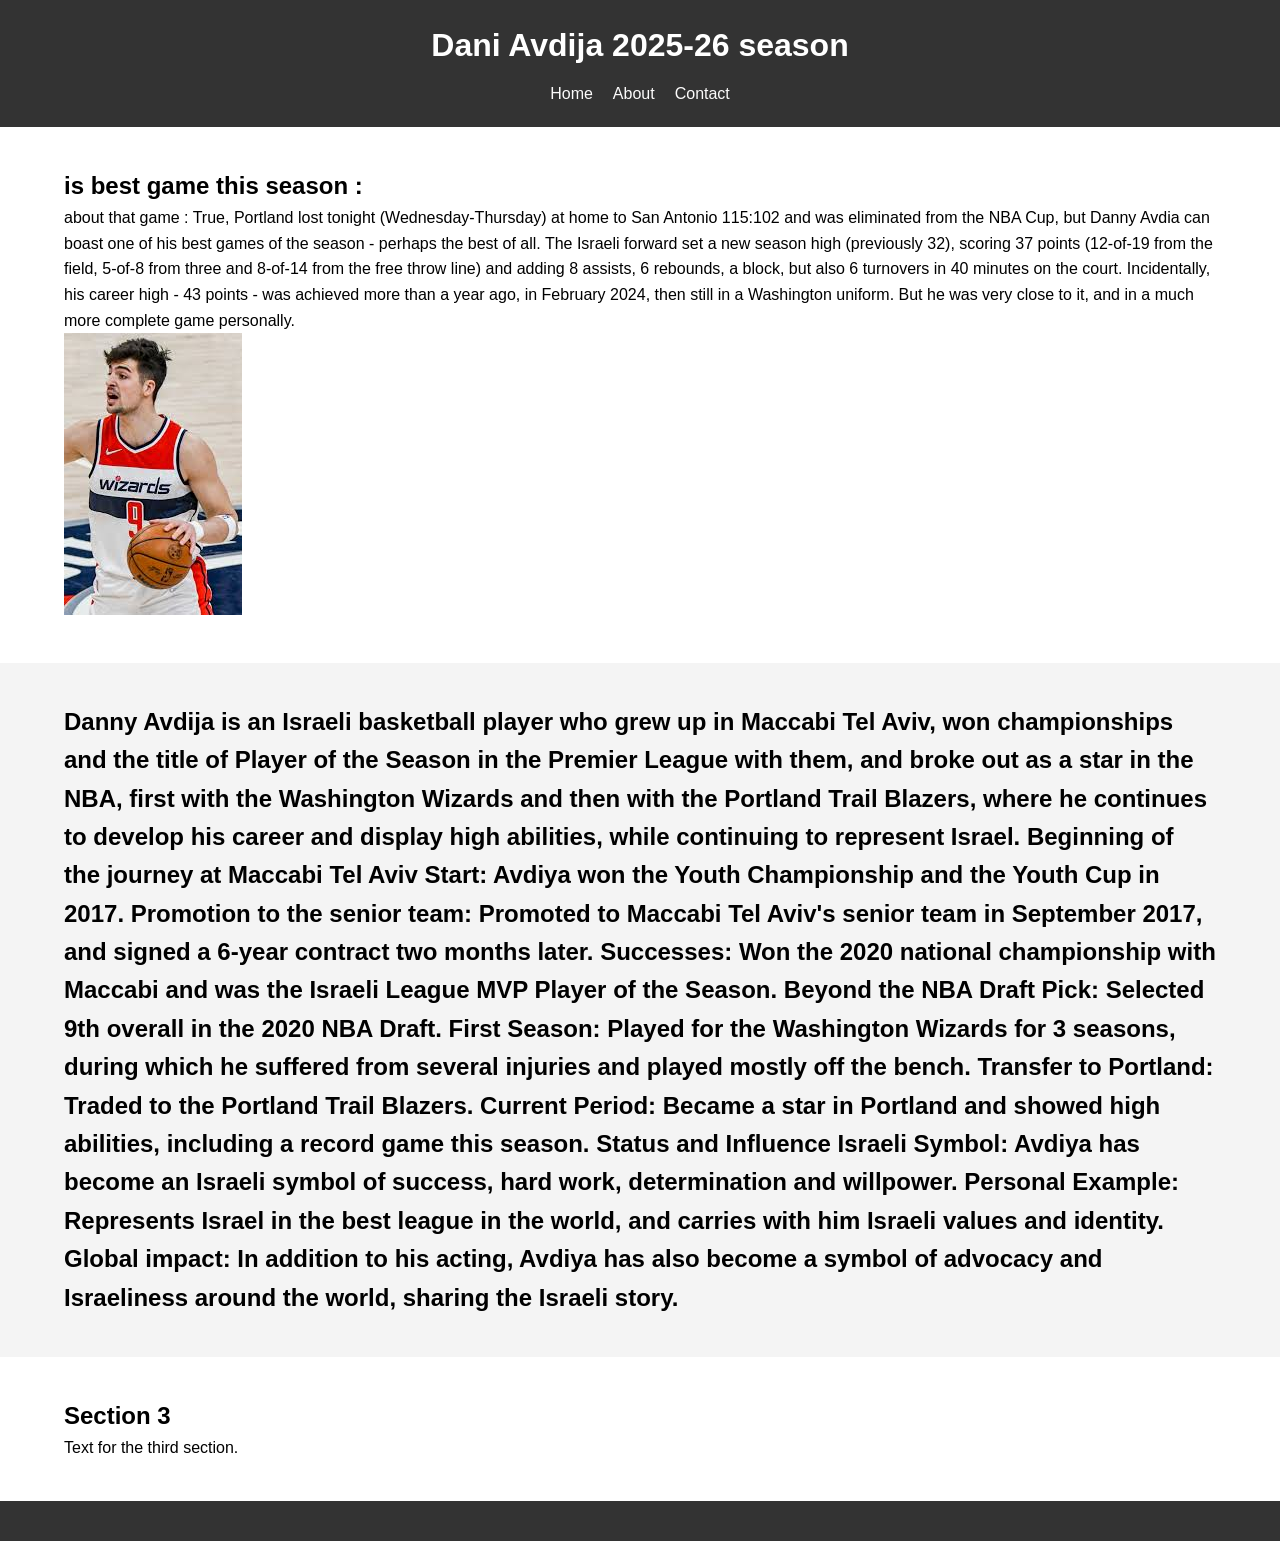
<file: index.html>
<!DOCTYPE html>
<html lang="en">
  <head>
    <meta charset="UTF-8" />
    <meta name="viewport" content="width=device-width, initial-scale=1.0" />
    <title>Home</title>
    <link rel="stylesheet" href="css/style.css" />
  </head>
  <body>
    <header>
      <div class="container">
        <h1>Dani Avdija 2025-26 season</h1>
        <nav>
          <ul>
            <li><a href="index.html">Home</a></li>
            <li><a href="about.html">About</a></li>
            <li><a href="contact.html">Contact</a></li>
          </ul>
        </nav>
      </div>
    </header>

    <main>
      <section class="section" id="is best game yet">
        <div class="container">
          <h2>is best game this season  :</h2>
          <p>about that game :
            True, Portland lost tonight (Wednesday-Thursday) at home to San Antonio 115:102 and was eliminated from the NBA Cup, but Danny Avdia can boast one of his best games of the season - perhaps the best of all.

            The Israeli forward set a new season high (previously 32), scoring 37 points (12-of-19 from the field, 5-of-8 from three and 8-of-14 from the free throw line) and adding 8 assists, 6 rebounds, a block, but also 6 turnovers in 40 minutes on the court. Incidentally, his career high - 43 points - was achieved more than a year ago, in February 2024, then still in a Washington uniform. But he was very close to it, and in a much more complete game personally.

          </p>
          <img src="images/1.jpg" alt="Example image" />
        </div>
      </section>

      <section class="section" id="About him...">
        <div class="container">
          <h2>Danny Avdija is an Israeli basketball player who grew up in Maccabi Tel Aviv, won championships and the title of Player of the Season in the Premier League with them, and broke out as a star in the NBA, first with the Washington Wizards and then with the Portland Trail Blazers, where he continues to develop his career and display high abilities, while continuing to represent Israel.
           
            Beginning of the journey at Maccabi Tel Aviv
Start: Avdiya won the Youth Championship and the Youth Cup in 2017.
Promotion to the senior team: Promoted to Maccabi Tel Aviv's senior team in September 2017, and signed a 6-year contract two months later.

Successes: Won the 2020 national championship with Maccabi and was the Israeli League MVP Player of the Season. 
Beyond the NBA
Draft Pick: Selected 9th overall in the 2020 NBA Draft.
First Season: Played for the Washington Wizards for 3 seasons, during which he suffered from several injuries and played mostly off the bench.

Transfer to Portland: Traded to the Portland Trail Blazers.
Current Period: Became a star in Portland and showed high abilities, including a record game this season. 
Status and Influence
Israeli Symbol: Avdiya has become an Israeli symbol of success, hard work, determination and willpower.
Personal Example: Represents Israel in the best league in the world, and carries with him Israeli values ​​and identity.
Global impact: In addition to his acting, Avdiya has also become a symbol of advocacy and Israeliness around the world, sharing the Israeli story.</h2>
          <p></p>
        </div>
      </section>

      <section class="section" id="section3">
        <div class="container">
          <h2>Section 3</h2>
          <p>Text for the third section.</p>
        </div>
      </section>
    </main>

    <footer>
      <div class="container">
<div class="footer_logo"></div>
<div class="footer_men">
    <div class="footer_up"></div>
    <div class="footer_mid"></div>
    <div class="footer_down"></div>
</div>
</div>
    </footer>
  </body>
</html>
</file>
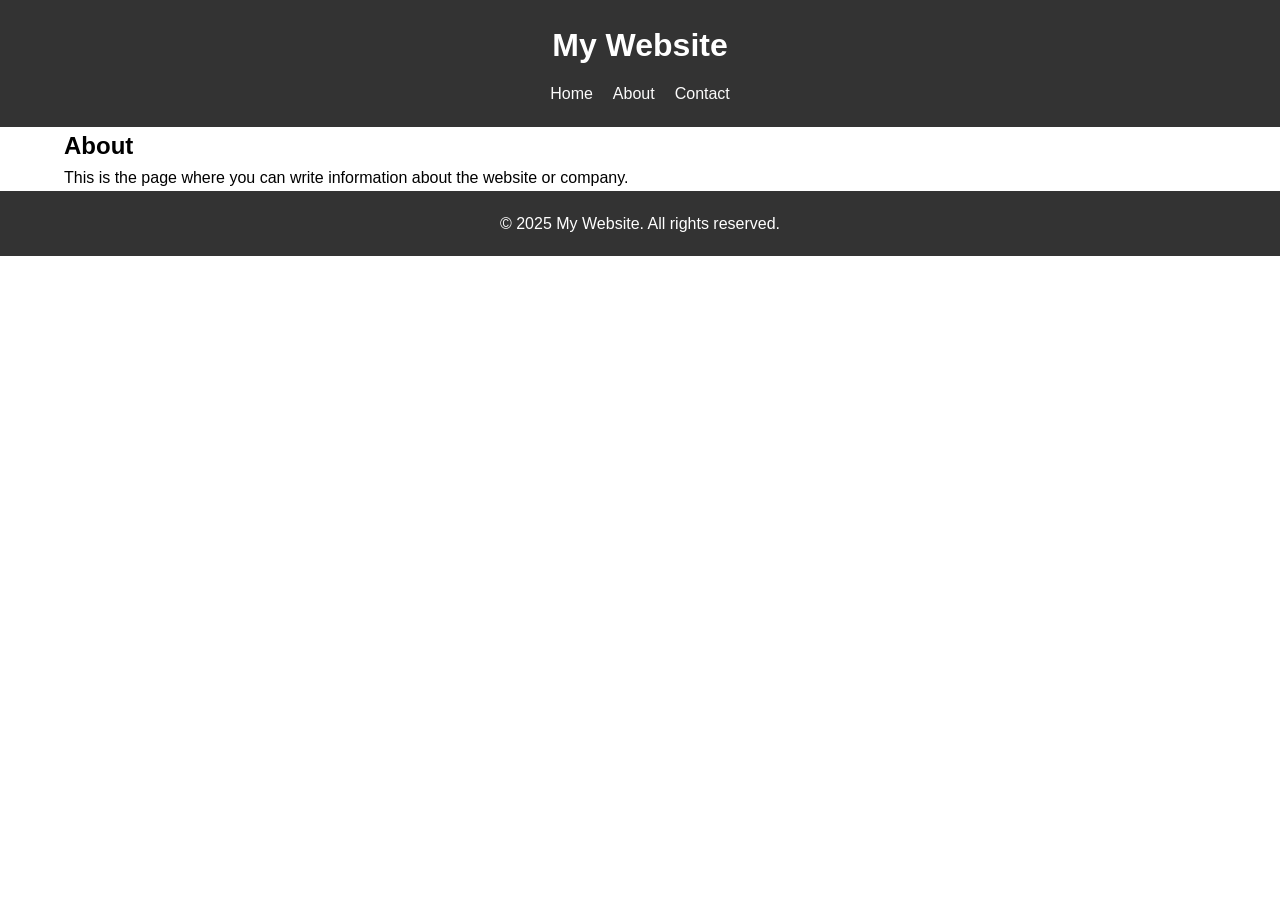
<file: about.html>
<!DOCTYPE html>
<html lang="en">
  <head>
    <meta charset="UTF-8" />
    <meta name="viewport" content="width=device-width, initial-scale=1.0" />
    <title>About</title>
    <link rel="stylesheet" href="css/style.css" />
  </head>
  <body>
    <header>
      <div class="container">
        <h1>My Website</h1>
        <nav>
          <ul>
            <li><a href="index.html">Home</a></li>
            <li><a href="about.html">About</a></li>
            <li><a href="contact.html">Contact</a></li>
          </ul>
        </nav>
      </div>
    </header>

    <main>
      <div class="container">
        <h2>About</h2>
        <p>This is the page where you can write information about the website or company.</p>
      </div>
    </main>

    <footer>
      <div class="container">
        <p>© 2025 My Website. All rights reserved.</p>
      </div>
    </footer>
  </body>
</html>
</file>
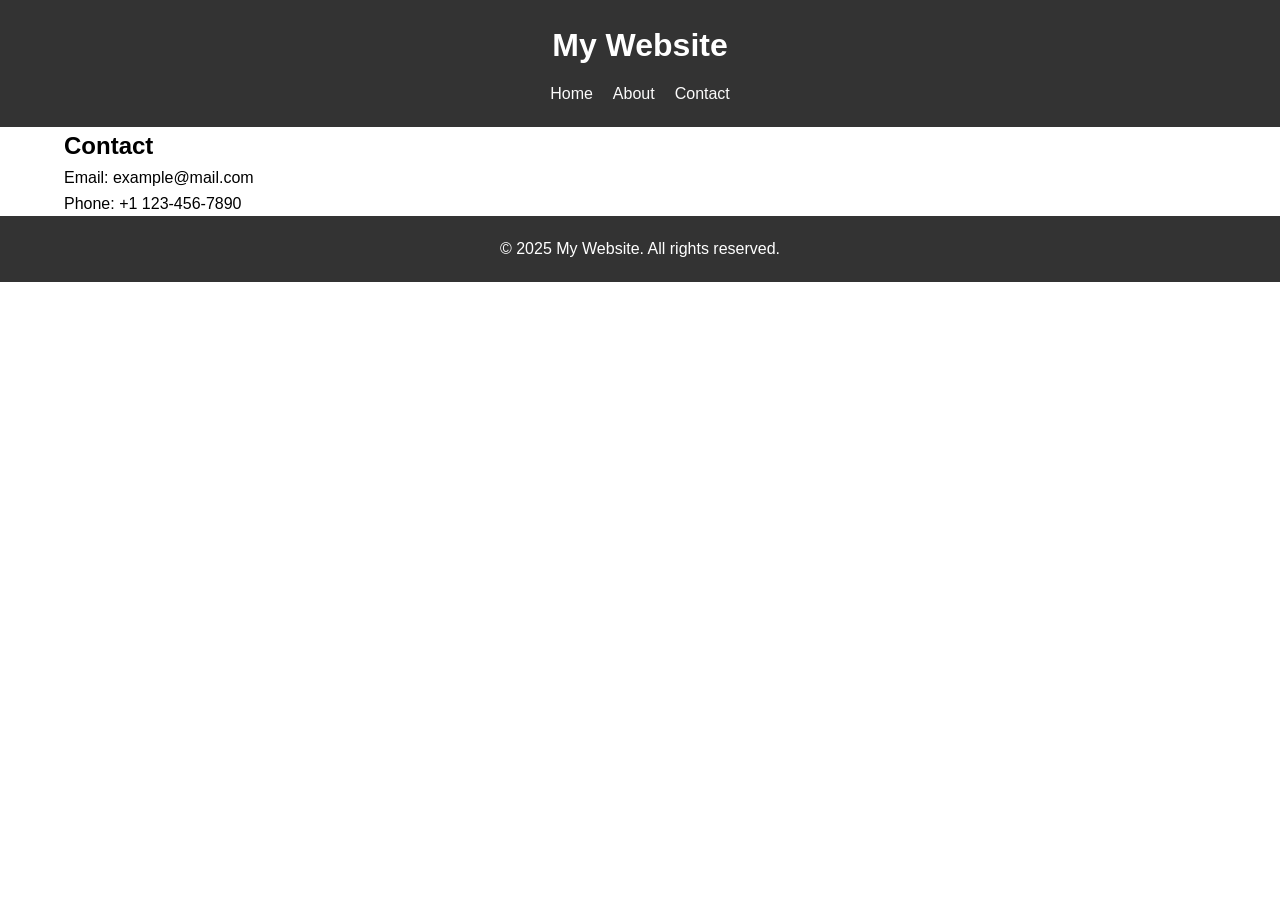
<file: contact.html>
<!DOCTYPE html>
<html lang="en">
  <head>
    <meta charset="UTF-8" />
    <meta name="viewport" content="width=device-width, initial-scale=1.0" />
    <title>Contact</title>
    <link rel="stylesheet" href="css/style.css" />
  </head>
  <body>
    <header>
      <div class="container">
        <h1>My Website</h1>
        <nav>
          <ul>
            <li><a href="index.html">Home</a></li>
            <li><a href="about.html">About</a></li>
            <li><a href="contact.html">Contact</a></li>
          </ul>
        </nav>
      </div>
    </header>

    <main>
      <div class="container">
        <h2>Contact</h2>
        <p>Email: example@mail.com</p>
        <p>Phone: +1 123-456-7890</p>
      </div>
    </main>

    <footer>
      <div class="container">
        <p>© 2025 My Website. All rights reserved.</p>
      </div>
    </footer>
  </body>
</html>
</file>
<file: css/style.css>
/* Reset default styles */
* {
  margin: 0;
  padding: 0;
  box-sizing: border-box;
}

body {
  font-family: Arial, sans-serif;
  line-height: 1.6;
}

.container {
  width: 90%;
  max-width: 1200px;
  margin: 0 auto;
}

/* Header */
header {
  background: #333;
  color: #fff;
  padding: 20px 0;
}

header h1 {
  display: flex;
  justify-content: center;
  margin-bottom: 10px;
}

nav ul {
  list-style: none;
  display: flex;
  justify-content: center;
  align-items: center;
  gap: 20px;
}

nav a {
  display:flex;
  justify-content: space-around;
  align-items: center;
  color: #fcfbfb;
  text-decoration: none;
}

nav a:hover {
  text-decoration: underline;

}

/* Sections */
.section {
  padding: 40px 0;
}

.section:nth-child(even) {
  background: #f4f4f4;
}

/* Footer */
footer {
  background: #333;
  color: #fff;
  text-align: center;
  padding: 20px 0;
}

img {
  max-width: 100%;
  height: auto;
}
</file>
